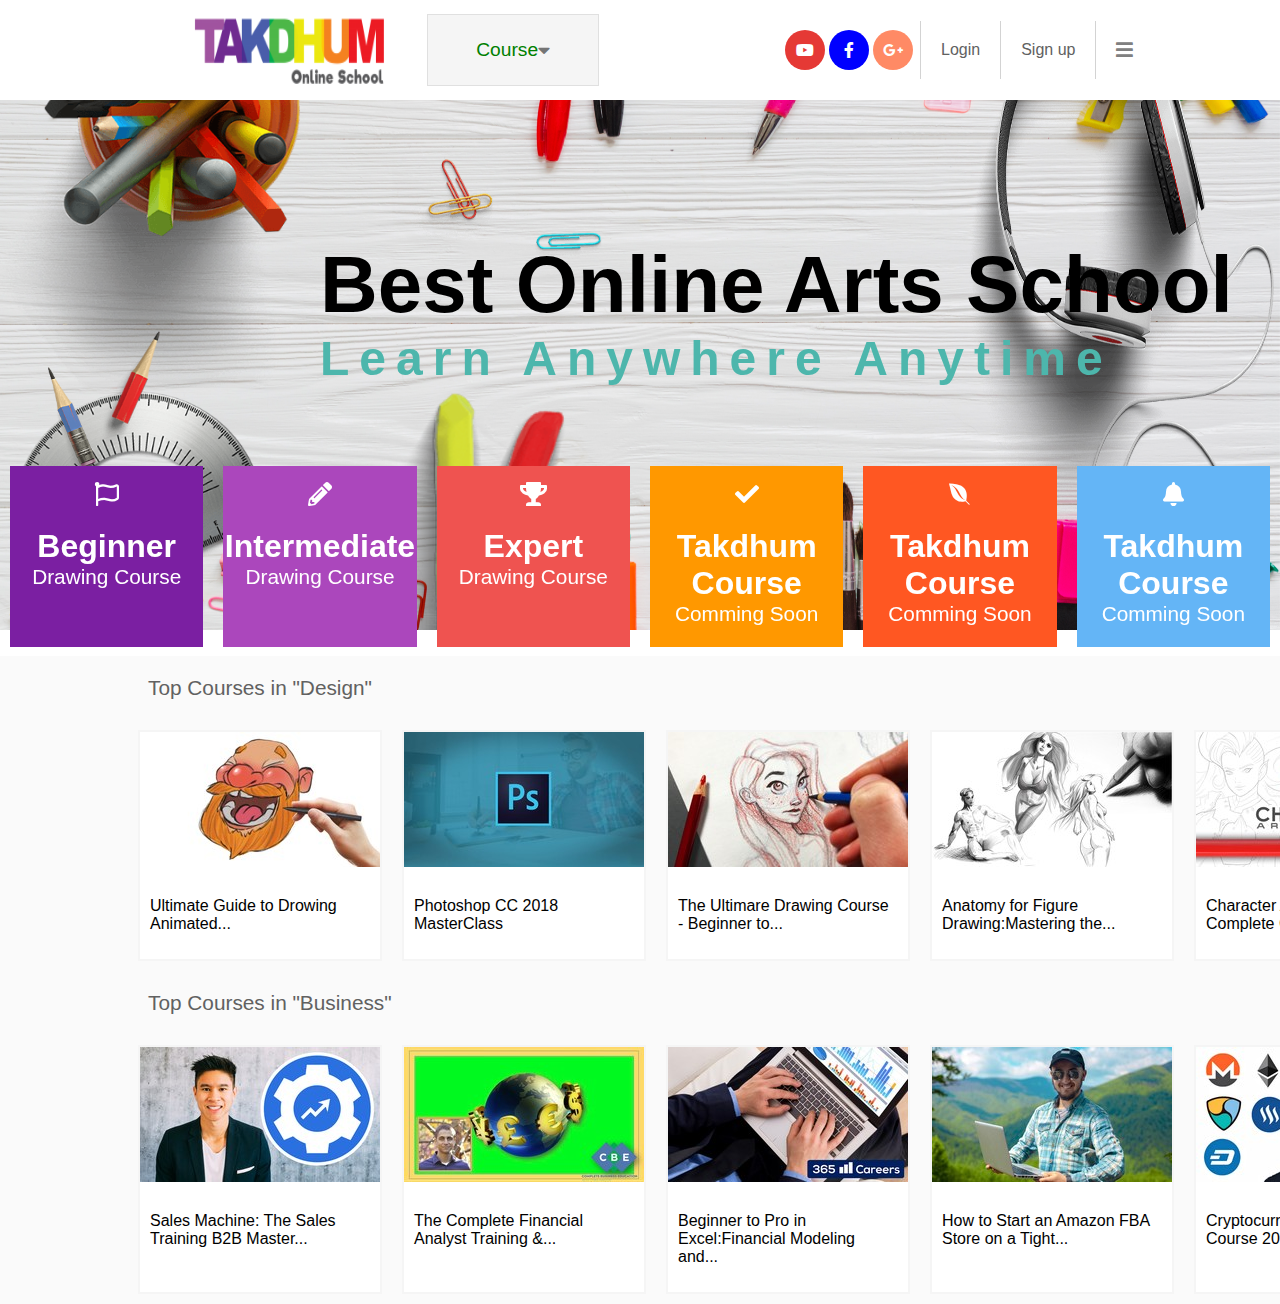
<file: index.html>
<!DOCTYPE html>
<html lang="en">
<head>
  <meta charset="UTF-8">
  <meta name="viewport" content="width=device-width, initial-scale=1.0">
  <meta http-equiv="X-UA-Compatible" content="ie=edge">
  <title>Document</title>
  <link rel="stylesheet" href="style.css">
  <link href="https://use.fontawesome.com/releases/v5.0.8/css/all.css" rel="stylesheet">
</head>
<body>
        <div class="image__grid">
                <img src="image/lt.png" alt="tl" class="img tl">
                <img src="image/tc.png" alt="tc" class="img tc">
                <img src="image/right.png" alt="tr" class="img tr">
                <div class="heading">
                  <h1>Best Online Arts School</h1>
                  <h3>Learn Anywhere Anytime</h3>
                </div>
                <div class="bl">
                  <img src="image/lb.png" alt="" class="main">
                  <img src="image/p1.png" alt="" class="top">
                  <img src="image/p2.png" alt="" class="more__top">
                </div>
                <img src="image/lbb.png" alt="" class="img bc">
        </div>

      <div class="nav">
          <div class="left">
            <img src="image/icon.png" alt="">

            <div class="dropdown">
                <span>Course</span>
                <i class="fas fa-caret-down"></i>
                <div class="dropdown-content">
                  <p><a href="#">Beginner</a></p>
                  <p><a href="#">Intermediate</a></p>
                  <p><a href="#">Expert</a></p>
                </div>
              </div>
          </div>
          <div class="right">
            <a href="#" class='icon1 icon'><i class="fab fa-youtube"></i></a>
            <a href="#" class='icon2 icon'><i class="fab fa-facebook-f"></i></a>
            <a href="#" class='icon3 icon'><i class="fab fa-google-plus-g"></i></a>
          </div>
          <a href="#" class='log'>Login</a>
          <a href="#" class='sign'>Sign up </a>
          <div class="nav1">
            <label for="toggle">&#9776;</label>
            <input type="checkbox" id="toggle">
            <div class="menu">
              <a href="#">home</a>
              <a href="#">about</a>
              <a href="#">service</a>
              <a href="#">block</a>
              <a href="#"><span>sing in</span></a>
            </div>
          </div>
          <a href="" class=" right var"><i class="fas fa-bars"></i></a>
        </div>
  <div class="contenar">
        <div class="a1 x">
            <i class="far fa-flag"></i>
            <h1>Beginner</h1>
            <p>Drawing Course</p>
        </div>
        <div class="a2 x">
            <i class="fas fa-pencil-alt"></i>
            <h1>Intermediate</h1>
            <p>Drawing Course</p>
        </div>
        <div class="a3 x">
            <i class="fas fa-trophy"></i>
            <h1>Expert</h1>
            <p>Drawing Course</p>
        </div>
        <div class="a4 x">
            <i class="fas fa-check"></i>
            <h1>Takdhum Course</h1>
            <p>Comming Soon</p>
        </div>
        <div class="a5 x">
            <i class="fab fa-envira"></i>
            <h1>Takdhum Course</h1>
            <p>Comming Soon</p>
        </div>
        <div class="a6 x">
            <i class="fas fa-bell"></i>
            <h1>Takdhum Course</h1>
            <p>Comming Soon</p>
        </div>
      </div>
  <div class="contenar2">
      <h1>Top Courses in "Design"</h1>
      <div class="designpic">
          <div class="p">
              <img src="image/p1.jpg" alt="">
              <p>Ultimate Guide to Drowing Animated...</p>
          </div>
          <div class="p">
              <img src="image/p2.jpg" alt="">
              <p>Photoshop CC 2018 MasterClass</p>
          </div>
          <div class="p">
              <img src="image/p3.jpg" alt="">
              <p>The Ultimare Drawing Course - Beginner to...</p>
          </div>
          <div class="p">
              <img src="image/p4.jpg" alt="">
              <p>Anatomy for Figure Drawing:Mastering the...</p>
          </div>
          <div class="p">
              <img src="image/p5.jpg" alt="">
              <p>Character Art School: Complete Character...</p>
          </div>
          <div class="p">
              <img src="image/p6.jpg" alt="">
              <p>Illusrator CC 2018 MasterClass</p>
          </div>
      </div>
      <h1>Top Courses in "Business"</h1>
      <div class="designpic">
          <div class="p">
              <img src="image/pp1.jpg" alt="">
              <p>Sales Machine: The Sales Training B2B Master...</p>
          </div>
          <div class="p">
              <img src="image/pp2.jpg" alt="">
              <p>The Complete Financial Analyst Training &...</p>
          </div>
          <div class="p">
              <img src="image/pp3.jpg" alt="">
              <p>Beginner to Pro in Excel:Financial Modeling and...</p>
          </div>
          <div class="p">
              <img src="image/pp4.jpg" alt="">
              <p>How to Start an Amazon FBA Store on a Tight...</p>
          </div>
          <div class="p">
              <img src="image/pp5.jpg" alt="">
              <p>Cryptocurrency Investment Course 2018...</p>
          </div>
          <div class="p">
              <img src="image/pp6.jpg" alt="">
              <p>R programming A-Z :R For Dara Science With...</p>
          </div>
      </div>
  </div>
  
</body>
</html>
</file>
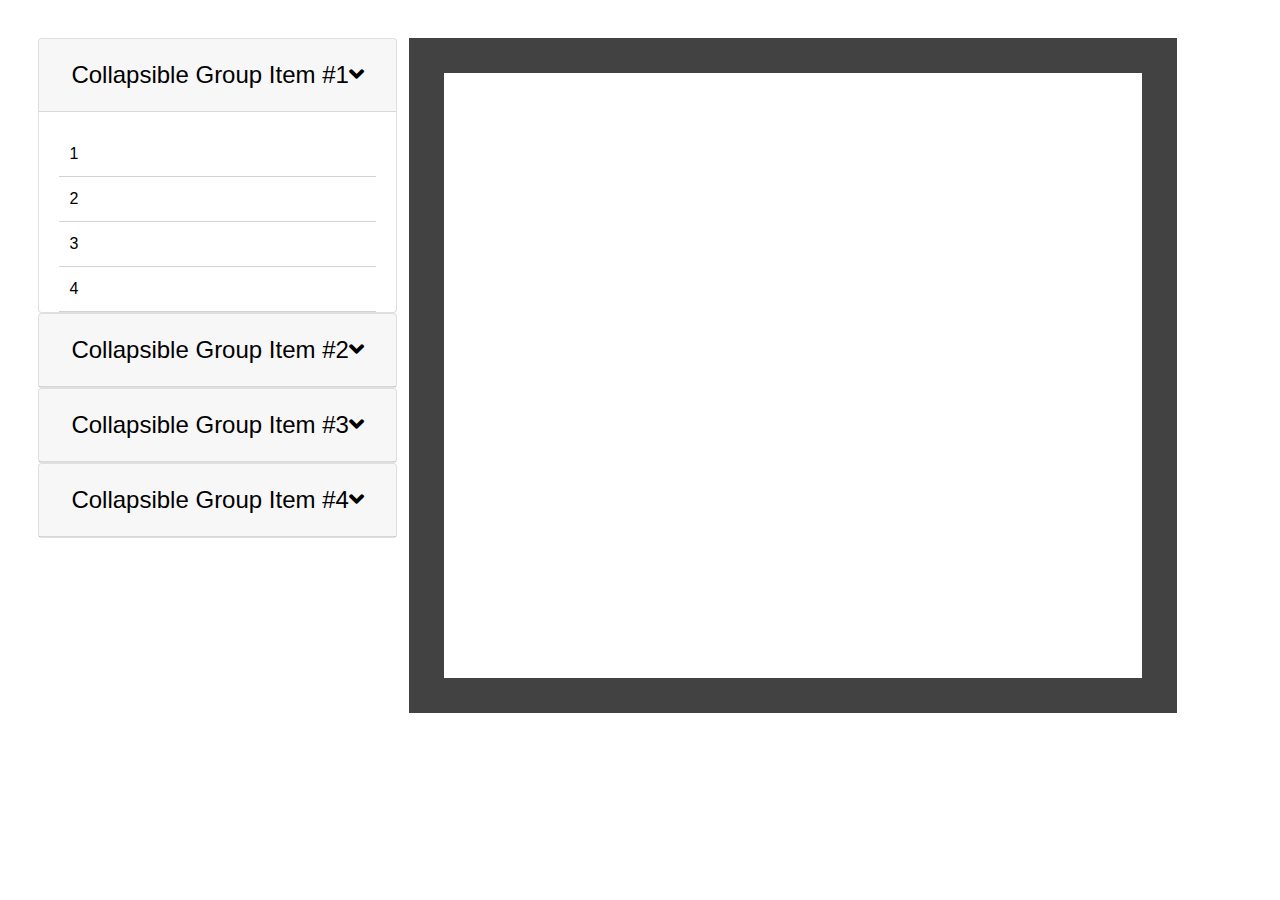
<file: ten.html>
<!doctype html>
<html lang="en">
  <head>
    <!-- Required meta tags -->
    <meta charset="utf-8">
    <meta name="viewport" content="width=device-width, initial-scale=1, shrink-to-fit=no">

    <!-- Bootstrap CSS -->
    <link rel="stylesheet" href="https://maxcdn.bootstrapcdn.com/bootstrap/4.0.0/css/bootstrap.min.css" integrity="sha384-Gn5384xqQ1aoWXA+058RXPxPg6fy4IWvTNh0E263XmFcJlSAwiGgFAW/dAiS6JXm" crossorigin="anonymous">
    <link rel="stylesheet" href="ten.css">
    <link href="https://use.fontawesome.com/releases/v5.0.8/css/all.css" rel="stylesheet">
    <title>Hello, world!</title>
  </head>
  <body>
    <div class="contenar">
      <div class="left">
          <div id="accordion">
              <div class="card">
                <div class="card-header" id="headingOne">
                  <h5 class="mb-0">
                    <button class="button btn btn-link" data-toggle="collapse" data-target="#collapseOne" aria-expanded="true" aria-controls="collapseOne">
                      Collapsible Group Item #1<i class="fas fa-angle-down"></i>
                    </button>
                  </h5>
                </div>
            
                <div id="collapseOne" class="collapse show" aria-labelledby="headingOne" data-parent="#accordion">
                  <div class="card-body flow">
                    <a href="#">1</a>
                    <a href="#">2</a>
                    <a href="#">3</a>
                    <a href="#">4</a>
                    <a href="#">5</a>
                    <a href="#">6</a>
                    <a href="#">7</a>
                    <a href="#">8</a>
                    <a href="#">9</a>
                    <a href="#">10#</a>
                  </div>
                </div>
              </div>
              <div class="card">
                <div class="card-header" id="headingTwo">
                  <h5 class="mb-0">
                    <button class="button btn btn-link collapsed" data-toggle="collapse" data-target="#collapseTwo" aria-expanded="false" aria-controls="collapseTwo">
                      Collapsible Group Item #2<i class="fas fa-angle-down"></i>
                    </button>
                  </h5>
                </div>
                <div id="collapseTwo" class="collapse" aria-labelledby="headingTwo" data-parent="#accordion">
                  <div class="card-body flow">
                      <a href="#">11</a>
                      <a href="#">22</a>
                      <a href="#">33</a>
                      <a href="#">44</a>
                      <a href="#">55</a>
                      <a href="#">66</a>
                      <a href="#">77</a>
                      <a href="#">88</a>
                      <a href="#">99</a>
                      <a href="#">100</a>
                  </div>
                </div>
              </div>
              <div class="card">
                <div class="card-header" id="headingThree">
                  <h5 class="mb-0">
                    <button class="button btn btn-link collapsed" data-toggle="collapse" data-target="#collapseThree" aria-expanded="false" aria-controls="collapseThree">
                      Collapsible Group Item #3<i class="fas fa-angle-down"></i>
                    </button>
                  </h5>
                </div>
                <div id="collapseThree" class="collapse" aria-labelledby="headingThree" data-parent="#accordion">
                  <div class="card-body flow">
                      <a href="#">10</a>
                      <a href="#">20</a>
                      <a href="#">30</a>
                      <a href="#">40</a>
                      <a href="#">50</a>
                      <a href="#">60</a>
                      <a href="#">70</a>
                      <a href="#">80</a>
                      <a href="#">90</a>
                      <a href="#">100#</a>
                  </div>
                </div>
              </div>
            </div>
            <div class="card">
                <div class="card-header" id="headingFour">
                  <h5 class="mb-0">
                    <button class="button btn btn-link collapsed" data-toggle="collapse" data-target="#collapseFour" aria-expanded="false" aria-controls="collapseFour">
                      Collapsible Group Item #4<i class="fas fa-angle-down"></i>
                    </button>
                  </h5>
                </div>
                <div id="collapseFour" class="collapse" aria-labelledby="headingFour" data-parent="#accordion">
                  <div class="card-body flow">
                      <a href="#">11</a>
                      <a href="#">22</a>
                      <a href="#">33</a>
                      <a href="#">44</a>
                      <a href="#">55</a>
                      <a href="#">66</a>
                      <a href="#">77</a>
                      <a href="#">88</a>
                      <a href="#">99</a>
                      <a href="#">100</a>
                  </div>
                </div>
              </div>
      </div>
     
      <div class="embed-responsive embed-responsive-16by9 videosize">
        <iframe class="video-size""embed-responsive-item" src="https://www.youtube.com/embed/zpOULjyy-n8?rel=0" allowfullscreen></iframe>
      </div>
            
    </div>
    <script src="https://code.jquery.com/jquery-3.2.1.slim.min.js" integrity="sha384-KJ3o2DKtIkvYIK3UENzmM7KCkRr/rE9/Qpg6aAZGJwFDMVNA/GpGFF93hXpG5KkN" crossorigin="anonymous"></script>
    <script src="https://cdnjs.cloudflare.com/ajax/libs/popper.js/1.12.9/umd/popper.min.js" integrity="sha384-ApNbgh9B+Y1QKtv3Rn7W3mgPxhU9K/ScQsAP7hUibX39j7fakFPskvXusvfa0b4Q" crossorigin="anonymous"></script>
    <script src="https://maxcdn.bootstrapcdn.com/bootstrap/4.0.0/js/bootstrap.min.js" integrity="sha384-JZR6Spejh4U02d8jOt6vLEHfe/JQGiRRSQQxSfFWpi1MquVdAyjUar5+76PVCmYl" crossorigin="anonymous"></script>
  </body>
</html>
</file>
<file: style.css>
body{
  margin: 0;
  padding: 0;
  font-family: sans-serif;
}
.bgc{
  position: relative;
}
.heading{
  text-align: center;
}
.heading h1{
  font-size: 5em;
  font-weight: bold;
  margin-bottom: 0;
  white-space: nowrap;
}
.heading h3{
  margin-top: 0;
  font-size: 3em;
  letter-spacing: 10px;
  color: #4DB6AC;
  white-space: nowrap;
}

.nav{
  top: 0;
  padding: 10px;
  display: flex;
  position: fixed;
 align-items: center;
  width: 100%;
  background-color: #fff;
}
.left{
  flex-basis: 60%;
  justify-content: center;
  display: flex;
  align-items: center;

}
.left img{
  height: 80px;
  width: 200px;
}
.dropdown {
  display: flex;
  justify-content: center;
  align-items: center;
  text-align: center;
  width: 150px;
  height: 50px;
  background-color: #F5F5F5;
  color:#757575;
  font-size: 1.2em;
  position: relative;
  padding:  10px 10px;
  margin-left: 5%;
  border: 1px solid #E0E0E0
}

.dropdown-content {
  display: none;
  position: absolute;
  background-color: #f9f9f9;
  min-width: 150px;
  box-shadow: 0px 8px 16px 0px rgba(0,0,0,0.2);
  padding: 0px 10px;
  top: 100%;
  
}
.dropdown-content>p>a{
  text-decoration: none;
  color:#757575;
  width: 100%;
}
.dropdown-content>p:hover{
  background-color: #FFC400;
}
.dropdown:hover .dropdown-content {
  display: block;
}
.right{
  padding: 20px 5px;
  display: flex;
  align-items: center;
}
.right a{
  height: 20px;
  min-width: 20px;
  text-decoration: none;
  padding: 10px;
  color: #fff;
  border-radius: 50%;
  display: flex;
  justify-content: center;
  align-items: center;
}
.right .icon {
  margin: 0 2px;
}
.icon1{
  background-color: #E53935;
}
.icon2{
  background-color: blue;
}
.icon3{
  background-color: #FF8A65;
}
.nav1{
  text-align: right;
}
.menu{
  margin: 0px 40px 0px 0px;
  margin: 20px;
  display: none;
}
.menu a{
  text-decoration: none;
  padding: 20px;
  font-size: 1.5em;
  color: dimgrey;
  clear: right;
}
span{
  color: green
}
label{
  color: gray;
  font-size: 1.2em;
  padding: 20px;
  text-decoration: none;
  display: none;
  
}
#toggle{
  display: none;
}
@media only screen and (max-width: 640px){
  label{
    display: block;
    cursor: pointer;
  }
  .menu{
    text-align: center;
    width: 100%;
    display: none;
  }
  .menu a{
    display: block;
    border-bottom: 2px solid lightgray; 
  }
  #toggle:checked + .menu {
    display: block;
  }
}
.var{
  color: gray;
  font-size: 1.2em;
  padding: 20px;
  text-decoration: none;
}
 .log{
  color: #616161;
  font-size: 1em;
  text-decoration: none;
  border-right: 1px solid lightgray;
  border-left: 1px solid lightgray;
  padding: 20px;
}
.sign{
  text-decoration: none;
  border-right: 1px solid lightgray;
  color: #616161;
  font-size: 1em;
  padding: 20px;
}
.image__grid {
  width: 100%;
  /* min-height: 720px; */
  height: 100vw;
  max-height: 70vh;
  background: url(image/bgc.png) no-repeat;
  background-size: 100% 100%;
  display: grid;
  grid-template-rows: 38% 24% 38%;
  grid-template-columns: repeat(4, 25%);
  grid-template-areas:
    "tl tc . tr"
    ". hh hh tr"
    "bl bc . tr";
  overflow: hidden;
}

.tl {
  grid-area: tl;
  max-width: 300px;
}

.tc {
  grid-area: tc;
}

.tr {
  grid-area: tr;
  height: 100%;
}

.heading {
  grid-area: hh;
  z-index: 10;
}
.heading > * {
  z-index: 10;
  margin: 0;
}

.bl {
  grid-area: bl;
  position: relative;
}

.bl img {
  height: 100%;
}

.bl .main {
  top: 0;
  left: 0;
  position: absolute;
  z-index: 0;
}

.bl .top {
  position: absolute;
  top: -10%;
  left: 15%;
  max-height: 120px;
}

.bl .more__top {
  position: absolute;
  top: -25%;
  left: 30%;
  max-height: 120px;
}

.bc {
  grid-area: bc;
}


.img {
  width: 100%;
}
.contenar{
  position: absolute;
  bottom:27%;
  display: flex;
  width: 100%;
  justify-content: center;
}
.x{
  flex-basis: 16%;
  color: #fff;
  text-align: center;
  margin: 10px;
}
.x i {
  font-size: 1.5em;
  margin-top: 8%;
}
.x p{
  font-size: 1.3em;
}
.x h1{
  margin-bottom: 0;
}
.x p{
  margin-top: 0;
}
.a1{
  background-color: #7B1FA2;
}
.a2{
  background-color: #AB47BC
}
.a3{
  background-color: #EF5350;
}
.a4{
  background-color: #FF9800
}
.a5{
  background-color: #FF5722
}
.a6{
  background-color: #64B5F6
}
.contenar2{
  margin-top: 2%;
  width: 100%;
  background: #FAFAFA;
}
.contenar2 h1{
  margin: 0% 0% 0% 10%;
  padding: 20px;
  font-size: 1.3em; 
  color: #616161;
  font-weight: 200;
}
.designpic{
  display: flex;
  flex-basis: 15%;
  margin: 0% 10% 0% 10%;
  
}
.p p{
  width: 90%;
  padding: 10px;
  font-weight: 200;
  text-align: start
}
.p{
  margin: 10px;
  border: 2px solid #F5F5F5;
  background-color: #fff;
}

@media only screen and (max-width: 640px){
  .designpic{
    display: block;
    text-align: center;
  }
  .right{
    display: none;
  }
 .sign{
    display: none;
  }
  .log{
    display: none;
  }
  .var{
    display: block;
    position: absolute;
    right:10px;
  }
  .dropdown{
    display: none;
    
  }
  .contenar{
    display: block;
    position: static;
  }
  .x p{
    padding-bottom: 20px;
  }
  .heading h1{
    font-size: 1.4em;
  }
  .heading h3{
    font-size: 1.1em;
    letter-spacing: 0px;
  }
}
</file>
<file: ten.css>
.contenar{
  display: flex;
  margin: 3%;
}
.left{
  display: flex;
  flex-direction: column;
  flex-basis: 25%;
}
.flow{
  display: flex;
  flex-direction: column;
  max-height: 200px;
  overflow: scroll;
}
.flow a{
  border-bottom: 1px solid lightgray;
  padding: 10px;
  text-decoration: none;
  color: black;
}
.videosize{
  width: 60vw;
  height: 75vh;
  border: 35px solid #424242;
  margin-left: 1%;
}
.button{
  color:black;
  font-size: 1.2em;
  text-decoration: none ! important;
  border: none;
}
@media only screen and (max-width: 640px) {
  .videosize{
    width: 100vw;
    height: 50vh;
    margin-right: 2%;
  }
  .contenar{
    display: block;
  }
}
</file>
